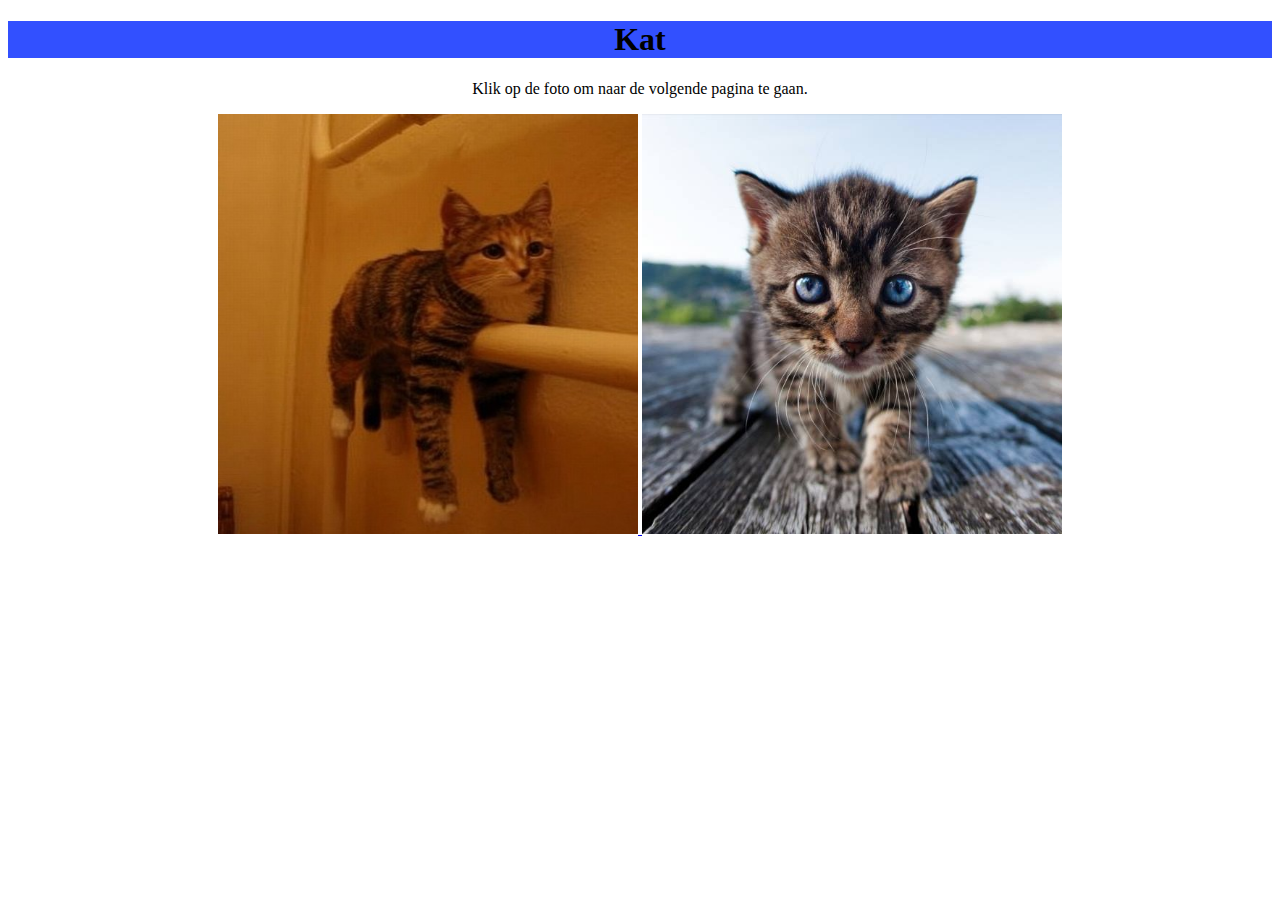
<file: index.html>
<!DOCTYPE html>
<html lang="en">
    <head>
        <meta charset="UTF-8">
        <title>Katten</title>
    </head>
    <body>
    <!-- Using Header 1 with a blue background, Centered the text -->
    <center><h1 style="background-color:#3250ff">Kat</h1></center>
    <center><p>Klik op de foto om naar de volgende pagina te gaan.</p></center>
    <!-- Centering both of the images and using a clickable hyperlink on the images -->
        <a href="SecondPage.html">
        <div>
            <center>
            <img src="img/Kat1.png" height="420" width="420">
            <img src="img/Kat2.png" height="420" width="420">
            </center>
        </div>
        </a>
    </body>
</html>
</file>
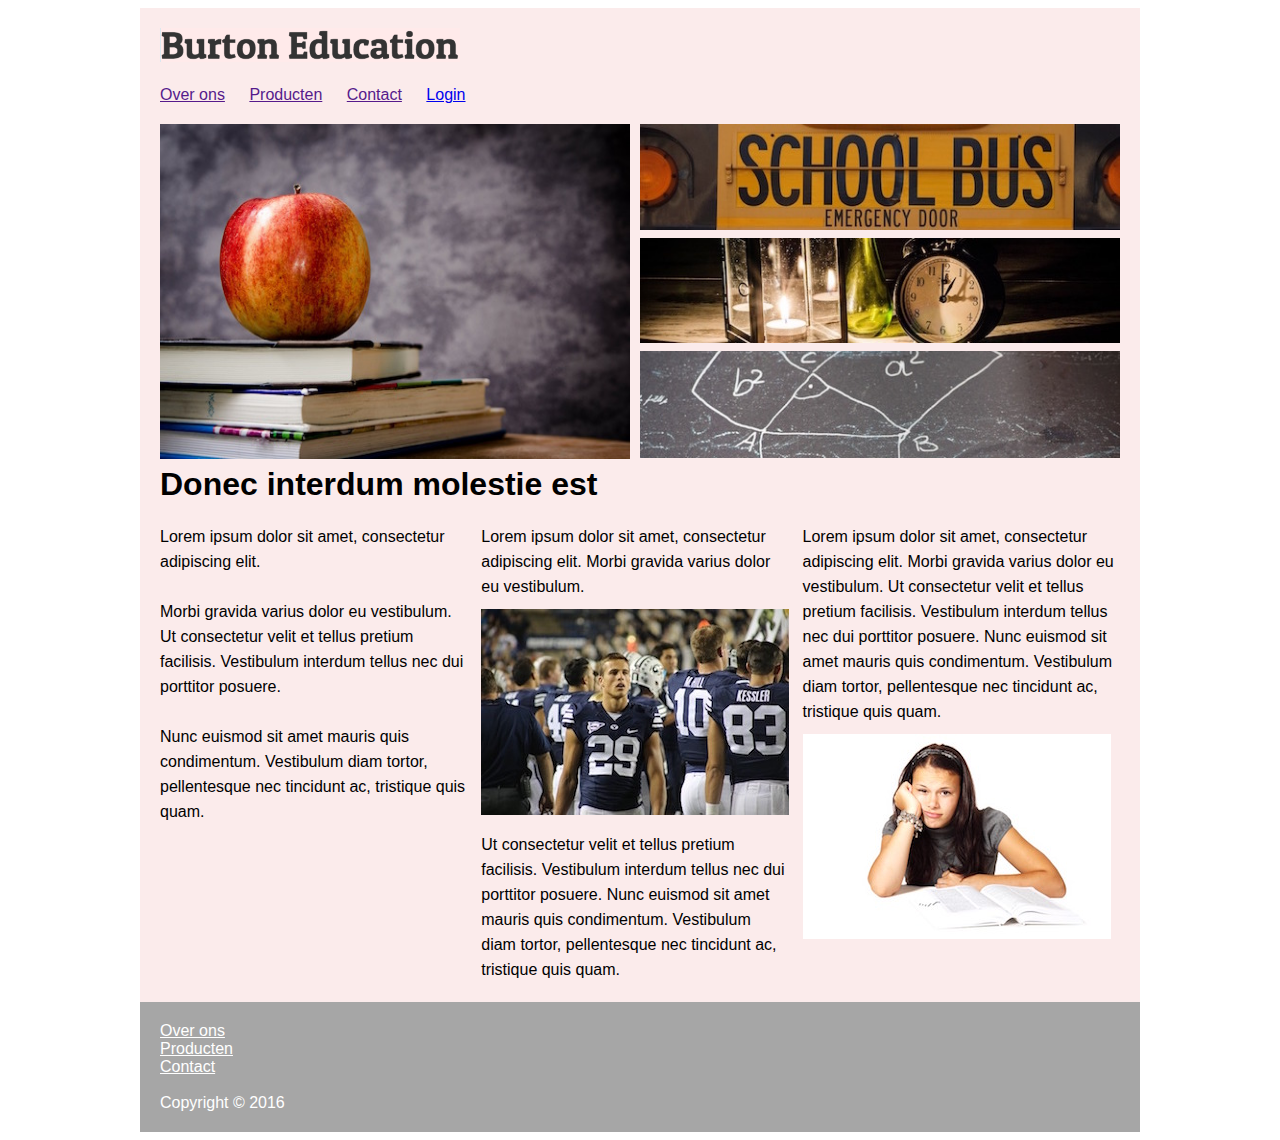
<file: BurtonEducation.html>
<!DOCTYPE html>
<html lang="en">
    <head>
        <meta charset="UTF-8">
        <title>Burton Education</title>
        <link rel="stylesheet" type="text/css" href="CSS/Burton.css">
    </head>
    <body>
        <div id="wrapper">
            <header>
                <!-- Een image in de header -->
                <img src="img/Burton%20Images/burton_logo.png" alt="logo burton education">
            </header>
            <!-- Navigatie menu -->
            <nav>
                <a href="">Over ons</a>
                <a href="">Producten</a>
                <a href="">Contact</a>
                <a href="Forms.html">Login</a>
            </nav>
            <!-- Section met 1 image -->
            <section class="appel">
                <img class="appel" src="img/Burton%20Images/appel.jpg" alt="Visual appel">
            </section>
            <!-- Section met 3 images -->
            <section class="visuals">
                <img class="visuals" src="img/Burton%20Images/bus.jpg" alt="School bus">
                <img class="visuals" src="img/Burton%20Images/desk.jpg" alt="Klok">
                <img class="visuals" src="img/Burton%20Images/pythagoras.jpg" alt="School bord">
            </section>
            <!-- Section met 3 articles -->
            <section class="articles">
                <h1>Donec interdum molestie est</h1>
                <article>
                    Lorem ipsum dolor sit amet, consectetur adipiscing elit. <br> <br>
                    Morbi gravida varius dolor eu vestibulum. Ut consectetur velit et tellus pretium facilisis.
                    Vestibulum interdum tellus nec dui porttitor posuere. <br><br>
                    Nunc euismod sit amet mauris quis condimentum.
                    Vestibulum diam tortor, pellentesque nec tincidunt ac, tristique quis quam.
                </article>
                <article>
                    Lorem ipsum dolor sit amet, consectetur adipiscing elit.
                    Morbi gravida varius dolor eu vestibulum. <br>
                    <img class="articles" src="img/Burton%20Images/football.jpg" alt="Football">
                    Ut consectetur velit et tellus pretium facilisis.
                    Vestibulum interdum tellus nec dui porttitor posuere. Nunc euismod sit amet mauris quis condimentum.
                    Vestibulum diam tortor, pellentesque nec tincidunt ac, tristique quis quam.
                </article>
                <article>
                    Lorem ipsum dolor sit amet, consectetur adipiscing elit.
                    Morbi gravida varius dolor eu vestibulum. Ut consectetur velit et tellus pretium facilisis.
                    Vestibulum interdum tellus nec dui porttitor posuere. Nunc euismod sit amet mauris quis condimentum.
                    Vestibulum diam tortor, pellentesque nec tincidunt ac, tristique quis quam.
                    <img class="articles" src="img/Burton%20Images/book.jpg" alt="Book">
                </article>
            </section>
        </div> <!-- Wrapper -->
        <footer>
            <a href="">Over ons</a><br>
            <a href="">Producten</a><br>
            <a href="">Contact</a><br><br>
            Copyright &copy; 2016
        </footer>
    </body>
</html>
</file>
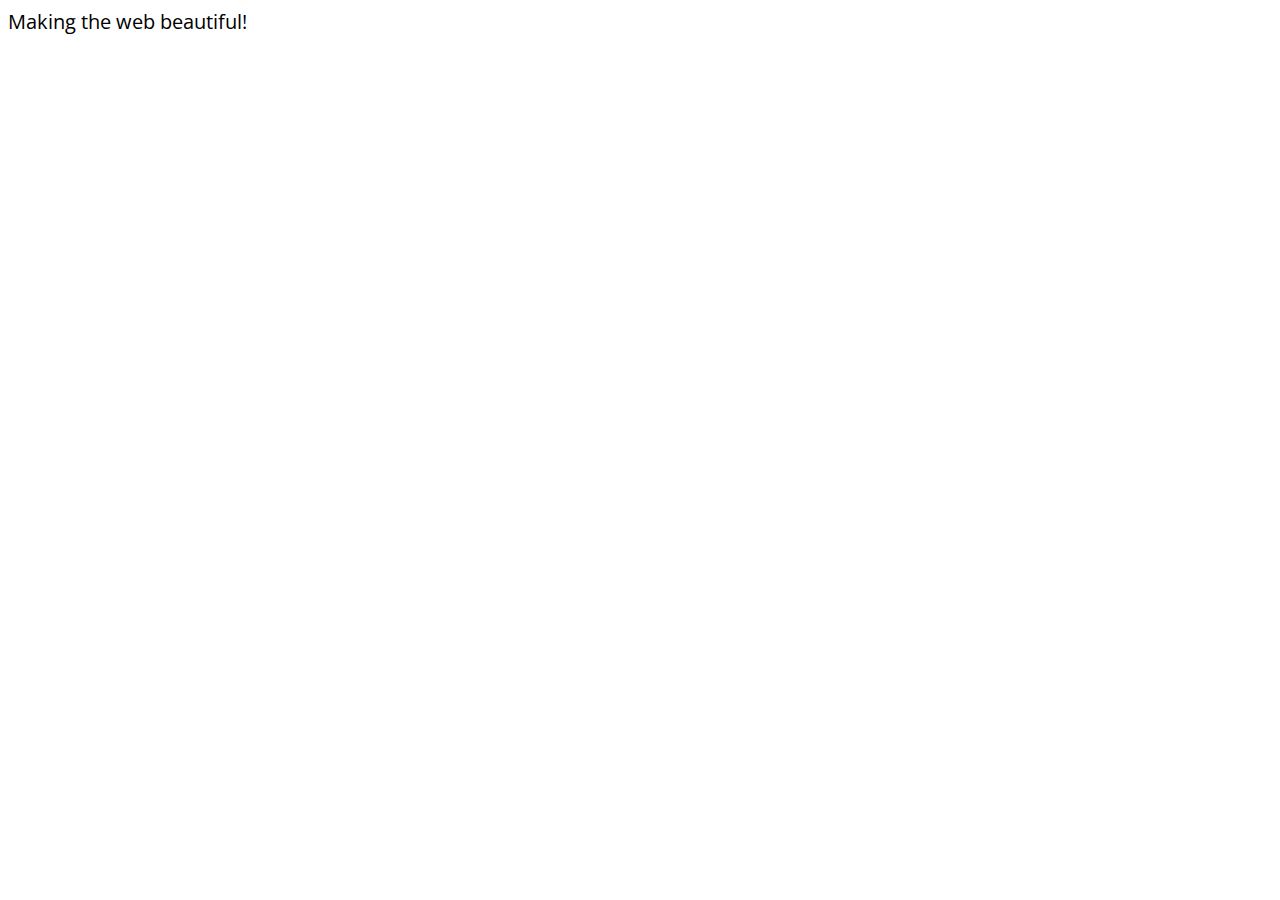
<file: Fonts.html>
<!DOCTYPE html>
<html lang="en">
<head>
    <meta charset="UTF-8">
    <title>Fonts</title>
    <link  rel="stylesheet" type="text/css" href="https://fonts.googleapis.com/css?family=Open+Sans">
    <style>
        body {
            font-family: 'Open Sans', sans-serif;
            font-size:20px;
        }
    </style>
</head>
<body>
    <div>Making the web beautiful!</div>
</body>
</html>
</file>
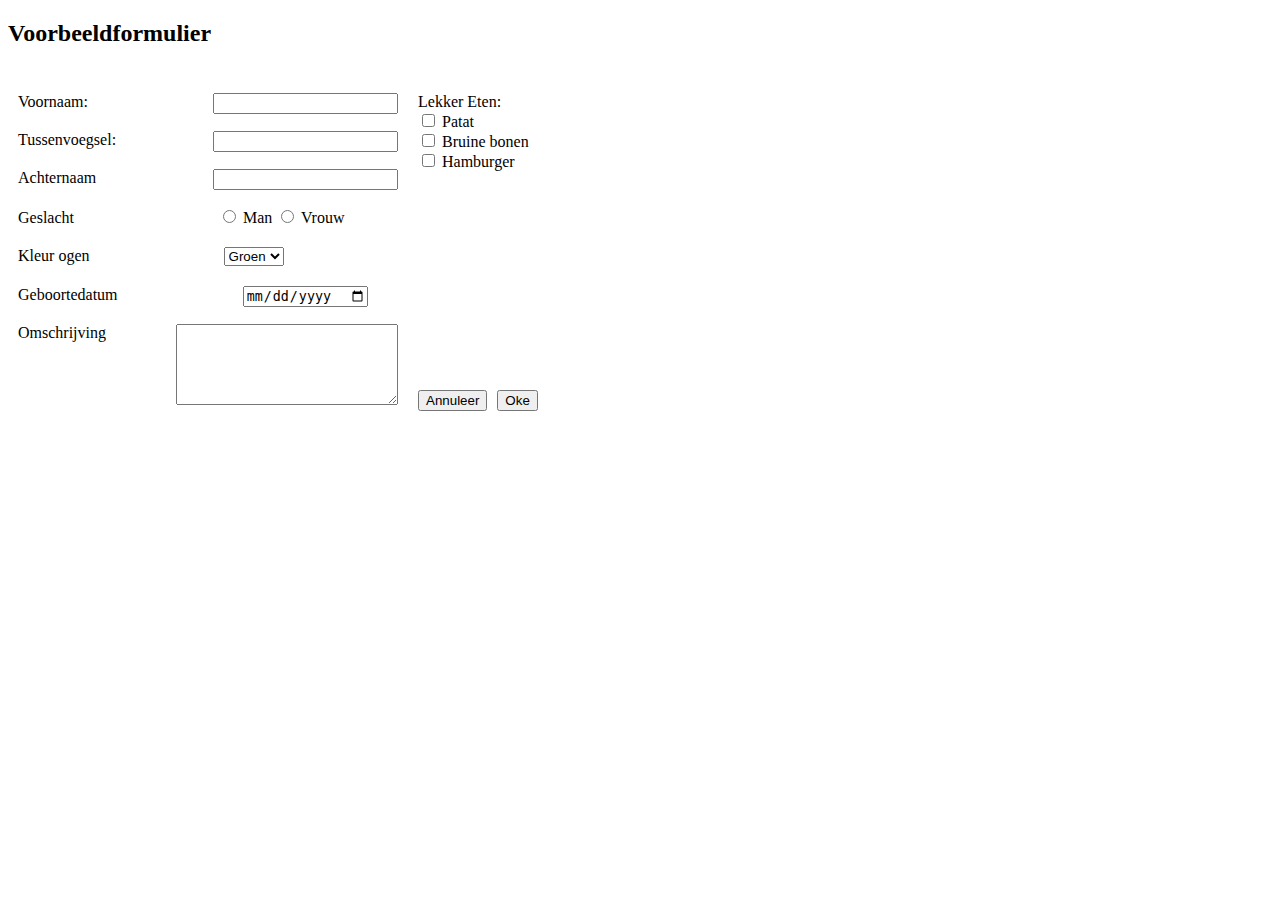
<file: Forms.html>
<!DOCTYPE html>
<html lang="en">
<head>
    <meta charset="UTF-8">
    <title>Burton Education</title>

    <!-- Style van css -->
    <style>
        /* Sections */
        section.left {
            float:left;
            width:400px;
        }

        section.right{
            float:left;
            width:400px;
        }

        /* form ul/li */
        form ul {
            list-style-type:none;
            padding:0;
        }
        form ul li {
            padding:10px;
        }
        form ul li input {
            float:right;
        }

        /* inputs */
        input#man, label#man {
            float:none;
            margin-left:145px;
        }
        input#vrouw, label#vrouw {
            float:none;
        }

        input#lekkereten {
            float:none;
        }

        li label #vrouw{
            margin-left:100px;
        }

        /* Select box */
        select {
            margin-left:130px;
        }

        input#geboortedatum {
            float:right;
            margin-right:30px;
        }

        textarea {
            float:right;
        }

        #buttons {
            float: left;
            margin-top:183px;
            margin-right:10px;
        }
    </style>
</head>
<body>
<header><h2>Voorbeeldformulier</h2></header>
<form action="http://www.savatarian.com/html5/form.php" method="post">

    <section class="left">
    <ul>
        <li>
            <label for="voornaam">Voornaam:</label>
            <input type="text" name="voornaam" id="voornaam" required/>
        </li>
        <li>
            <label for="tussenvoegsel">Tussenvoegsel:</label>
            <input type="text" name="tussenvoegsel" id="tussenvoegsel" />
        </li>
        <li>
            <label for="achternaam">Achternaam</label>
            <input type="text" name="achternaam" id="achternaam" required/>
        </li>
        <li>
            <label for="man" for="vrouw">Geslacht</label>
            <input type="radio" name="geslacht" id="man" value="man"/>
            Man
            <input type="radio" name="geslacht" id="vrouw" value="vrouw"/>
            Vrouw
        </li>
        <li>
            <label for="kleurogen">Kleur ogen</label>
            <select name="kleurogen" id="kleurogen">
                <option>Groen</option>
                <option>Blauw</option>
                <option>Bruin</option>
            </select>
        </li>
        <li>
            <label for="geboortedatum">Geboortedatum</label>
            <input type="date" name="geboortedatum" id="geboortedatum"/>
        </li>
        <li>
            <label for="omschrijving">Omschrijving</label>
            <textarea name="omschrijving" id="omschrijving" rows="5" cols="25"></textarea>
        </li>
    </ul>
    </section> <!-- section left -->

    <section class="right">
        <ul>
            <li>
                <label for="lekkereten">Lekker Eten:</label>
                <br>
                <input type="checkbox" name="lekkereten" id="lekkereten" value="patat"/>
                <span class="checkbox">Patat</span>
                <br>
                <input type="checkbox" name="lekkereten" id="lekkereten" value="bruine bonen"/>
                <span class="checkbox">Bruine bonen</span>
                <br>
                <input type="checkbox" name="lekkereten" id="lekkereten" value="hamburger"/>
                <span class="checkbox">Hamburger</span>
            </li>
        </ul>
        <ul>
            <li>
                <button type="reset" id="buttons">Annuleer</button>
                <input type="submit" id="buttons" value="Oke"/>
            </li>
        </ul>
    </section> <!-- section right -->
</form>
</body>
</html>
</file>
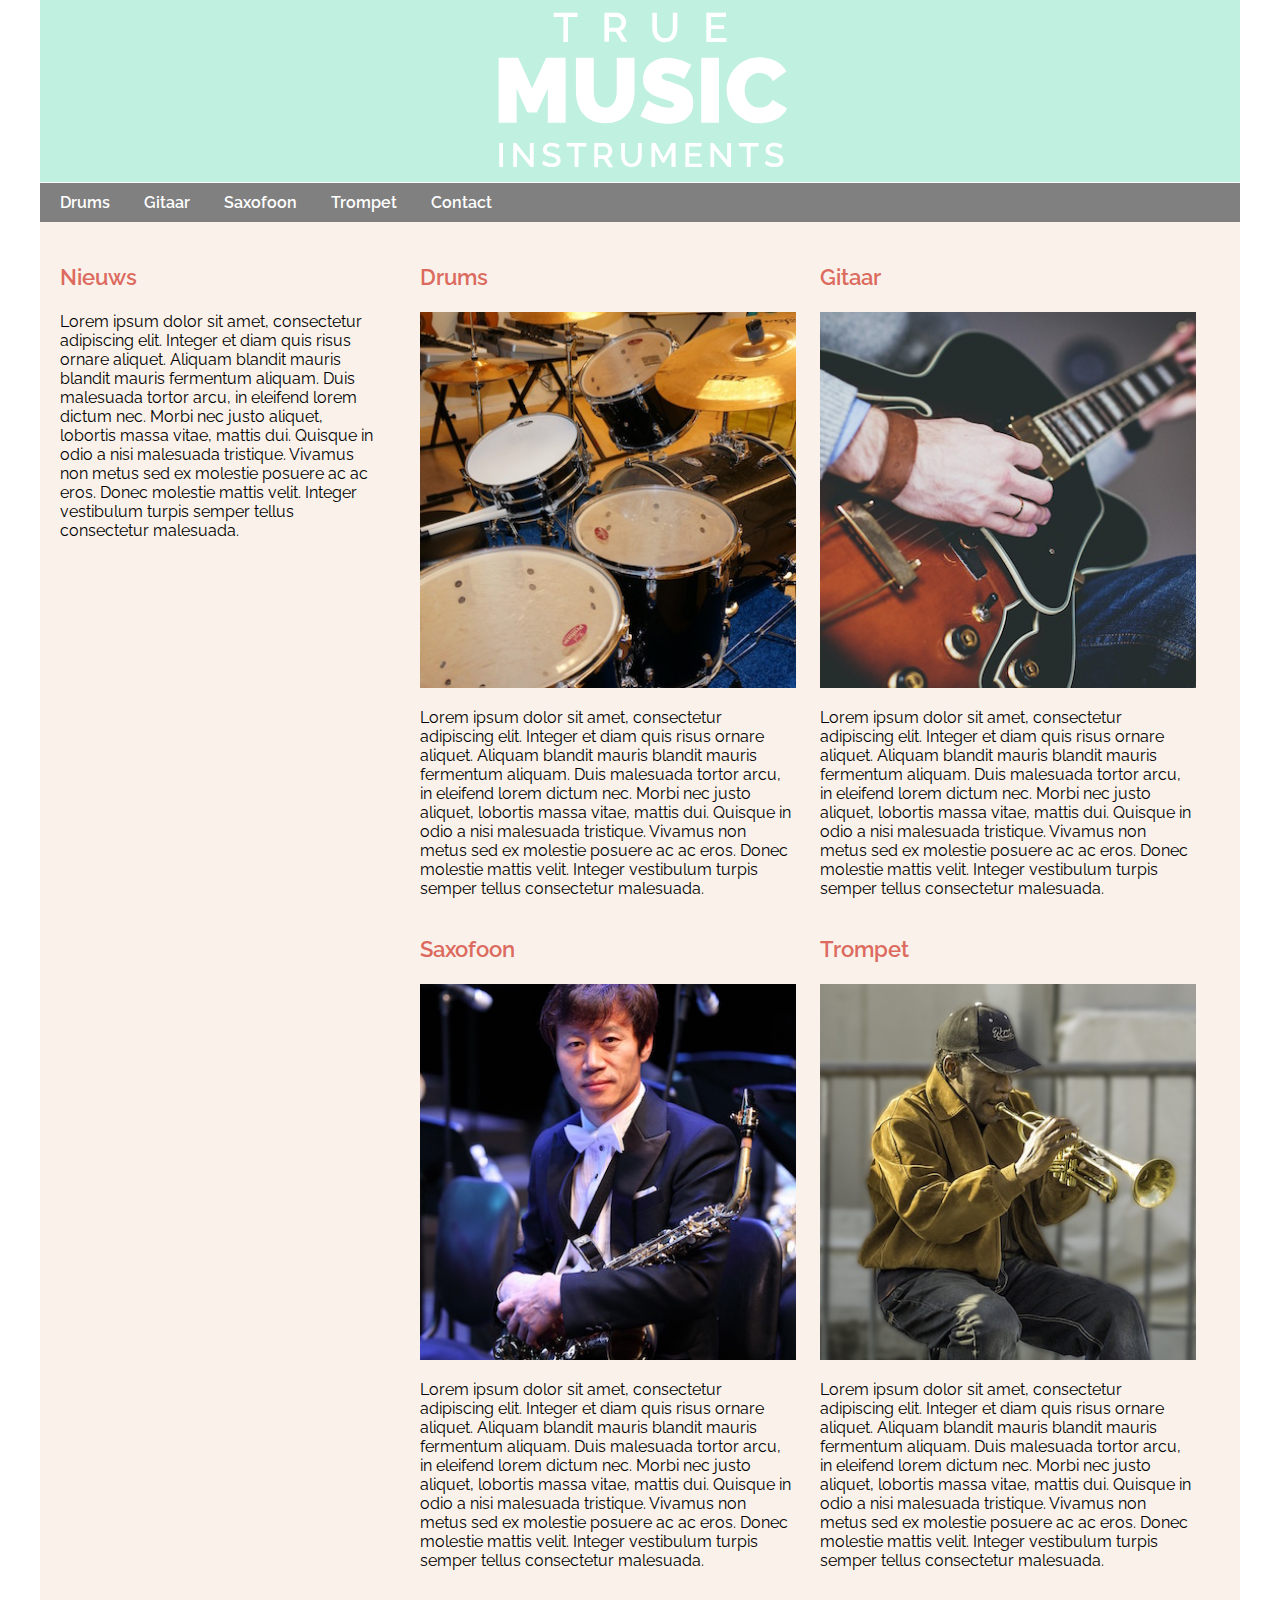
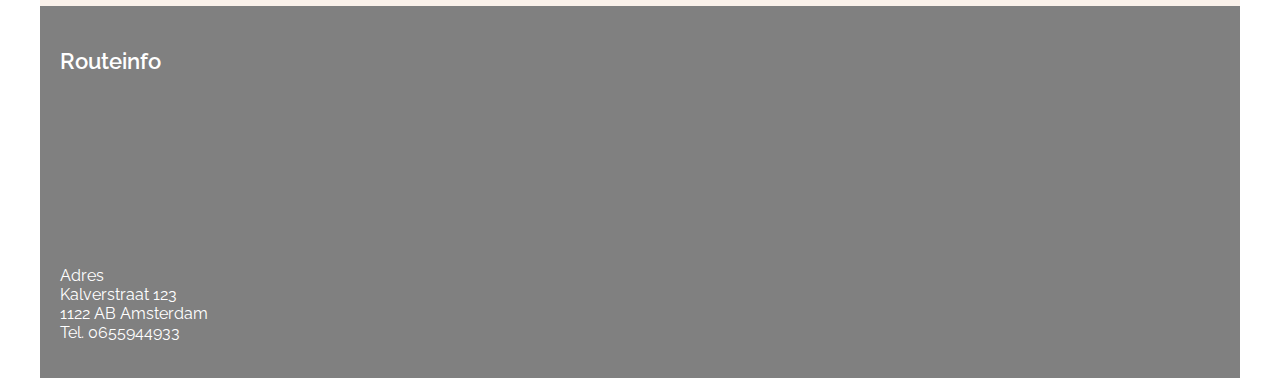
<file: ResponsiveWebsite.html>
<!DOCTYPE html>
<html lang="en">
<head>
    <link rel="stylesheet" type="text/css" href="CSS/Truemusic.css">
    <link href="https://fonts.googleapis.com/css?family=Raleway:400,600,700" rel="stylesheet">
    <meta charset="UTF-8">
    <meta name="viewport" content="width=device-width, initial-scale=1.0">
    <title>True Music</title>
</head>
<body>
    <div id="wrapper">
        <header>
            <img id="logo" src="img/ResponsiveImages/truemusic-logo.svg" alt="logo true music instruments">
        </header>
        <nav>
            <ul>
                <li><a href="#drums">Drums</a></li>
                <li><a href="#gitaar">Gitaar</a></li>
                <li><a href="#saxofoon">Saxofoon</a></li>
                <li><a href="#trompet">Trompet</a></li>
                <li><a href="#contact">Contact</a></li>
            </ul>
        </nav>

        <section id="nieuws">
            <h3>Nieuws</h3>
                Lorem ipsum dolor sit amet, consectetur adipiscing elit. Integer et diam quis risus ornare aliquet.
                Aliquam blandit mauris blandit mauris fermentum aliquam. Duis malesuada tortor arcu, in eleifend lorem dictum nec.
                Morbi nec justo aliquet, lobortis massa vitae, mattis dui. Quisque in odio a nisi malesuada tristique.
                Vivamus non metus sed ex molestie posuere ac ac eros. Donec molestie mattis velit. Integer vestibulum turpis semper tellus consectetur malesuada.
        </section> <!-- Section nieuws -->

        <section id="instrumenten">
            <!-- Article Drums -->
            <article>
                <h3>Drums</h3>
                <img src="img/ResponsiveImages/drums.jpg" alt="plaatje instrument">
                <p>
                    Lorem ipsum dolor sit amet, consectetur adipiscing elit. Integer et diam quis risus ornare aliquet.
                    Aliquam blandit mauris blandit mauris fermentum aliquam. Duis malesuada tortor arcu, in eleifend lorem dictum nec.
                    Morbi nec justo aliquet, lobortis massa vitae, mattis dui. Quisque in odio a nisi malesuada tristique.
                    Vivamus non metus sed ex molestie posuere ac ac eros. Donec molestie mattis velit. Integer vestibulum turpis semper tellus consectetur malesuada.
                </p>
            </article>
            <!-- Article Gitaar -->
            <article>
                <h3>Gitaar</h3>
                <img src="img/ResponsiveImages/gitaar.jpg" alt="plaatje instrument">
                <p>
                    Lorem ipsum dolor sit amet, consectetur adipiscing elit. Integer et diam quis risus ornare aliquet.
                    Aliquam blandit mauris blandit mauris fermentum aliquam. Duis malesuada tortor arcu, in eleifend lorem dictum nec.
                    Morbi nec justo aliquet, lobortis massa vitae, mattis dui. Quisque in odio a nisi malesuada tristique.
                    Vivamus non metus sed ex molestie posuere ac ac eros. Donec molestie mattis velit. Integer vestibulum turpis semper tellus consectetur malesuada.
                </p>
            </article>
            <!-- Article Saxofoon -->
            <article>
                <h3>Saxofoon</h3>
                <img src="img/ResponsiveImages/saxofoon.jpg" alt="plaatje instrument">
                <p>
                    Lorem ipsum dolor sit amet, consectetur adipiscing elit. Integer et diam quis risus ornare aliquet.
                    Aliquam blandit mauris blandit mauris fermentum aliquam. Duis malesuada tortor arcu, in eleifend lorem dictum nec.
                    Morbi nec justo aliquet, lobortis massa vitae, mattis dui. Quisque in odio a nisi malesuada tristique.
                    Vivamus non metus sed ex molestie posuere ac ac eros. Donec molestie mattis velit. Integer vestibulum turpis semper tellus consectetur malesuada.
                </p>
            </article>
            <!-- Article Trompet -->
            <article>
                <h3>Trompet</h3>
                <img src="img/ResponsiveImages/trompet.jpg" alt="plaatje instrument">
                <p>
                    Lorem ipsum dolor sit amet, consectetur adipiscing elit. Integer et diam quis risus ornare aliquet.
                    Aliquam blandit mauris blandit mauris fermentum aliquam. Duis malesuada tortor arcu, in eleifend lorem dictum nec.
                    Morbi nec justo aliquet, lobortis massa vitae, mattis dui. Quisque in odio a nisi malesuada tristique.
                    Vivamus non metus sed ex molestie posuere ac ac eros. Donec molestie mattis velit. Integer vestibulum turpis semper tellus consectetur malesuada.
                </p>
            </article>
        </section> <!-- Section instrumenten -->

        <footer>
            <h3>Routeinfo</h3>
            <iframe src="https://www.google.com/maps/embed?pb=!1m18!1m12!1m3!1d11586.263080994302!2d4.89390699558132!3d52.37564610888136!2m3!1f0!2f0!3f0!3m2!1i1024!2i768!4f13.1!3m3!1m2!1s0x0%3A0x0!2zNTLCsDIyJzIxLjgiTiA0wrA1MyczMS40IkU!5e0!3m2!1snl!2snl!4v1509443685029"
                    width="100%" height="150" frameborder="0" style="border:0" allowfullscreen></iframe>
            <p>
            Adres<br>
            Kalverstraat 123<br>
            1122 AB Amsterdam<br>
            Tel. 0655944933<br>
            </p>
        </footer>
    </div> <!-- Wrapper -->
</body>
</html>
</file>
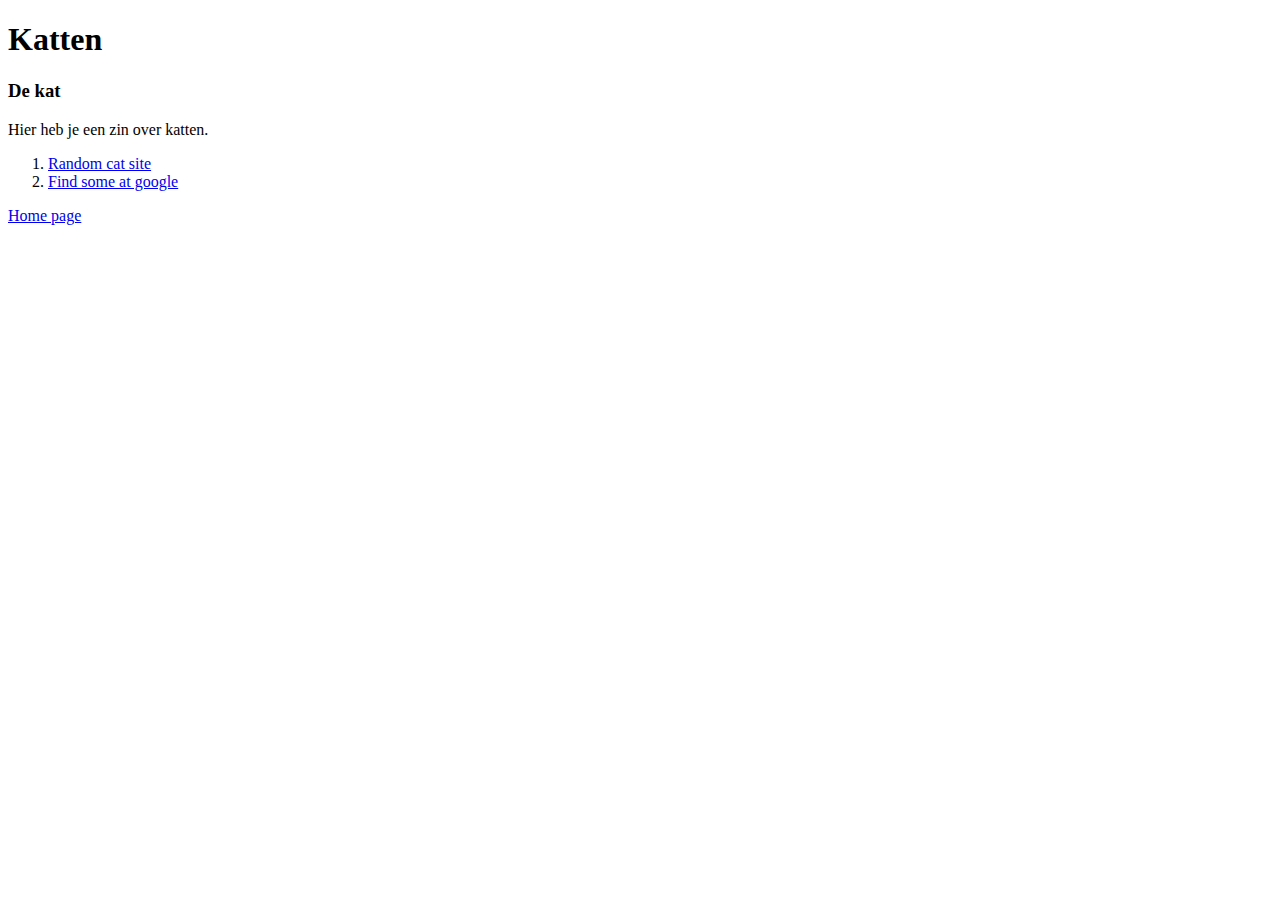
<file: SecondPage.html>
<!DOCTYPE html>
<html lang="en">
    <head>
        <meta charset="UTF-8">
        <title>Katten</title>
    </head>
    <body>
        <h1>Katten</h1>
        <h3>De kat</h3>
        <p>Hier heb je een zin over katten.</p>
    <div>
        <!-- Organized list to sites -->
        <ol>
            <li>
            <a href="http://random.cat">Random cat site</a>
            </li>
            <li>
            <a href="http://google.com">Find some at google</a>
            </li>
        </ol>
    </div>
    </body>
    <footer>
        <!-- Using a hyperlink to get back to the homepage -->
        <a href="index.html">Home page</a>
    </footer>
</html>
</file>
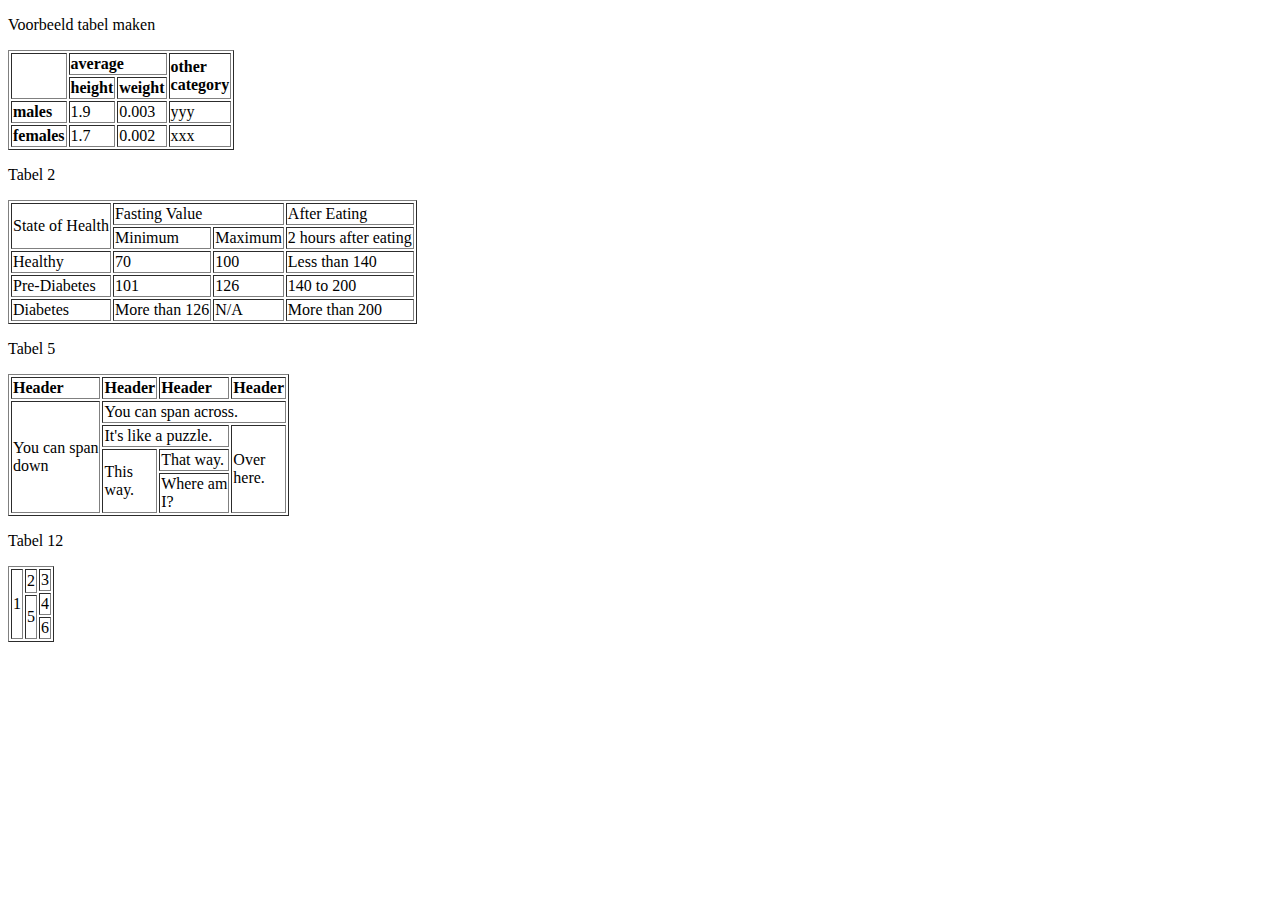
<file: Tabellen.html>
<!DOCTYPE html>
<html lang="en">
<head>
    <meta charset="UTF-8">
    <title>Tabellen</title>
</head>
<body>
    <p>Voorbeeld tabel maken</p>
    <!-- td colspan = "hoeveel kolommen breed" -->
    <!-- td rowspan = "hoeveel rijen hoog" -->
    <table border="1">
        <tr>
            <td rowspan="2"></td>
            <td colspan="2"><b>average</b></td>
            <td rowspan="2"><b>other <br>category</b></td>
        </tr>
        <tr>
            <td><b>height</b></td>
            <td><b>weight</b></td>
        </tr>
        <tr>
            <td><b>males</b></td>
            <td>1.9</td>
            <td>0.003</td>
            <td>yyy</td>
        </tr>
        <tr>
            <td><b>females</b></td>
            <td>1.7</td>
            <td>0.002</td>
            <td>xxx</td>
        </tr>
    </table>

    <p>Tabel 2</p>

    <table border="1">
        <!-- First row -->
        <tr>
            <td rowspan="2">State of Health</td>
            <td colspan="2">Fasting Value</td>
            <td>After Eating</td>
        </tr>
        <!-- Second row -->
        <tr>
            <td>Minimum</td>
            <td>Maximum</td>
            <td>2 hours after eating</td>
        </tr>
        <!-- Third row -->
        <tr>
            <td>Healthy</td>
            <td>70</td>
            <td>100</td>
            <td>Less than 140</td>
        </tr>
        <!-- Fourth row -->
        <tr>
            <td>Pre-Diabetes</td>
            <td>101</td>
            <td>126</td>
            <td>140 to 200</td>
        </tr>
        <!-- Fifth row -->
        <tr>
            <td>Diabetes</td>
            <td>More than 126</td>
            <td>N/A</td>
            <td>More than 200</td>
        </tr>
    </table>

    <p>Tabel 5</p>

    <table border="1">
        <!-- First row -->
        <tr>
        <td><b>Header</b></td>
        <td><b>Header</b></td>
        <td><b>Header</b></td>
        <td><b>Header</b></td>
        </tr>
        <!-- Second row -->
        <tr>
        <td rowspan="5">You can span <br>down</td>
        <td colspan="3">You can span across.</td>
        </tr>
        <!-- Third row -->
        <tr>
        <td colspan="2">It's like a puzzle.</td>
        <td rowspan="4">Over<br>here.</td>
        </tr>
        <!-- Fourth row -->
        <tr>
        <td rowspan="3">This <br>way.</td>
        <td>That way.</td>
        </tr>
        <!-- Fifth row -->
        <tr>
        <td rowspan="2">Where am <br>I?</td>
        </tr>
    </table>

    <p>Tabel 12</p>

    <table border="1">
        <!-- First row -->
        <tr>
            <td rowspan="6">1</td>
            <td rowspan="3">2</td>
            <td rowspan="2">3</td>
        </tr>
        <!-- Second row -->
        <tr></tr>
        <!-- Third row -->
        <tr>
            <td rowspan="2">4</td>
        </tr>
        <!-- Fourth row -->
        <tr>
            <td rowspan="3">5</td>
        </tr>
        <!-- Fifth row -->
        <tr>
            <td rowspan="2">6</td>
        </tr>
    </table>
</body>
</html>
</file>
<file: CSS/Burton.css>
* {
    box-sizing: border-box;
}

div#wrapper, footer {
    margin:auto;
    width:1000px;
    background-color:rgb(251, 235, 235);
    padding:20px;
}

body {
    /* Tekst in de body met een ander lettertype */
    font-family:"Arial","sans-serif";
}
/* Navigatie menu */
nav {
    margin-top:20px;
    margin-bottom:20px;
}

nav a {
    margin-right:20px;
}
/* Section met de classes appel en visuals (verwijst naar html)*/
section.appel, section.visuals {
    width:50%;
    float:left;
}
/* Section laat visuals rechts aansluiten */
section.visuals {
    text-align:right;
}
/* Section met teksen (articles) */
section.articles {
}

img.appel {
    width:470px;
    height:335px;
}

img.visuals {
    width:480px;
    margin-bottom:4px;
}
/* image in de articles die 10 pixels van de bovenkant
   en 10 pixels aan de onderkant ophogen */
img.articles {
    margin-top:10px;
    margin-bottom:10px;
    width:308px;
}

article {
    display:inline-block;
    width:33%;
    padding-right:10px;
    vertical-align:top;
    line-height:25px;
}
/* Laatste article van de groep article */
article:last-child {
    padding-right:0px;
}

footer {
    background-color:rgb(166, 166, 166);
    color:white;
}

footer a {
    color:white;
}
</file>
<file: CSS/Truemusic.css>
* {
    box-sizing:border-box;
}

body {
    font-family: 'Raleway', sans-serif;
    margin:0;
    padding:0;
}

#wrapper {
    margin:auto;
    background-color: rgb(250,241,234);
}

header {
    background-color: rgb(192,240,223);
    text-align:center;
}

img#logo {
    width:320px;
}

img {
    width:100%;
}

ul {
    padding:0;
    margin:0;
}

li {
    background-color: rgb(128,128,128);
    border-top:1px solid white;
    padding:10px;
    padding-left:20px;
}

li a {
    color:white;
    text-decoration:none;
    font-weight:600;
}

@media all and (min-width:550px) {
    ul {
        background-color:rgb(128,128,128);
        border-top:1px solid white;
    }

    li {
        display:inline-block;
        border:none;
    }
}

h3 {
    color:rgb(220,106,94);
    font-weight:600;
    font-size:22px;
}

section, footer {
    padding:20px;
}

@media all and (min-width:550px) {

    section#nieuws {
        width:40%;
        float:left;
    }
    section#instrumenten {
        width:60%;
        float:right;
    }
}

@media all and (min-width:855px) {
    section#nieuws {
        width:30%;
        float:left;
    }
    section#instrumenten {
        width:70%;
        float:right;
    }

    article {
        display:inline-block;
        width:47%;
        margin-right:20px;
    }

    article:nth-child(even) {
        margin-right:0;
    }
}

@media all and (min-width:1200px) {
    div#wrapper{
        width:1200px;
        margin:auto;
    }
}

footer {
    background-color:rgb(128,128,128);
    color:white;
    clear:both;
}

footer h3 {
    color:white;
}
</file>
